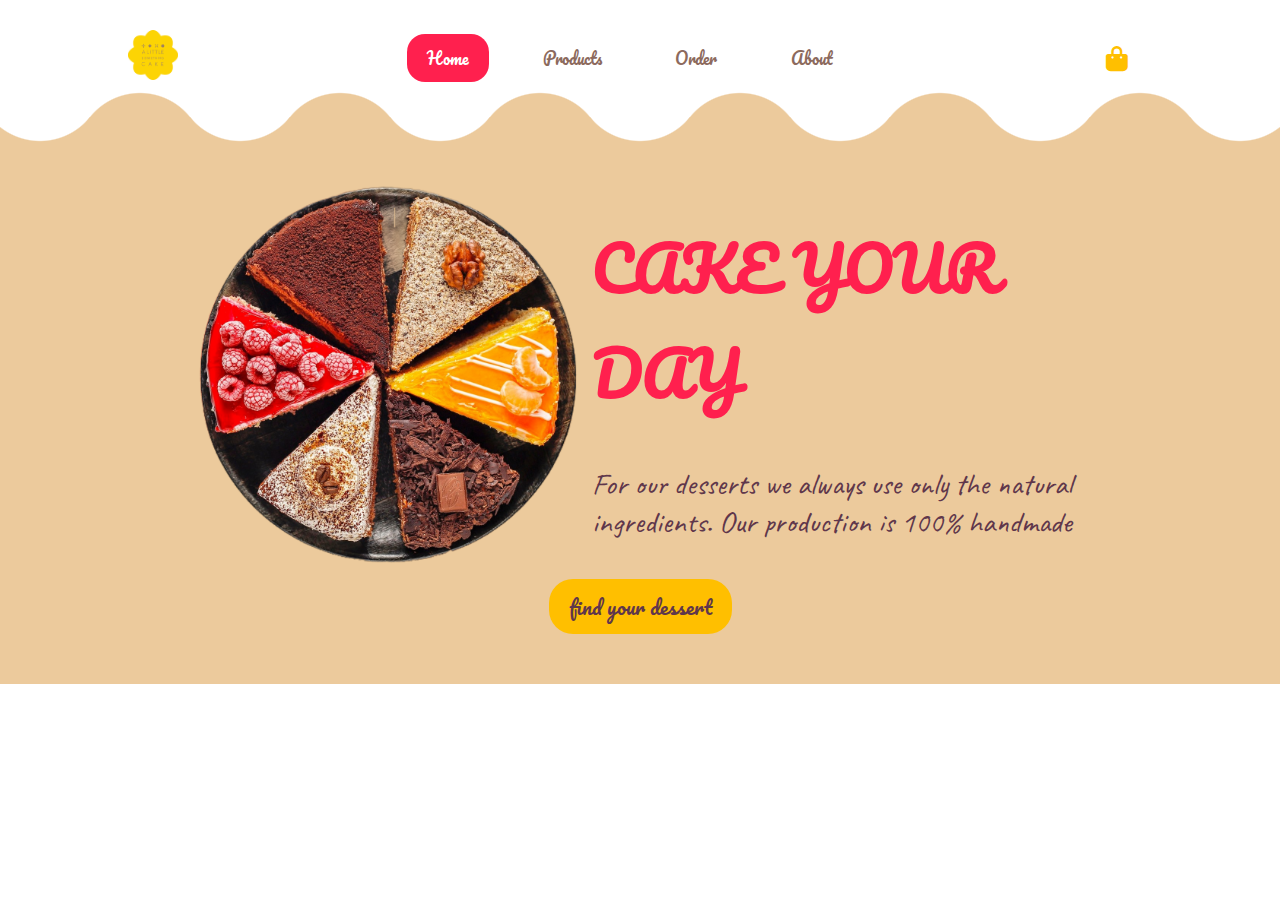
<file: index.html>
<!DOCTYPE html>
<html lang="en">

<head>
    <meta charset="UTF-8">
    <meta name="viewport" content="width=device-width, initial-scale=1.0">
    <link rel="stylesheet" href="css/style.css">
    <link rel="stylesheet" href="css/index.css">
    <!-- google fonts  -->
    <link rel="preconnect" href="https://fonts.googleapis.com">
    <link rel="preconnect" href="https://fonts.gstatic.com" crossorigin>
    <link href="https://fonts.googleapis.com/css2?family=Pacifico&display=swap" rel="stylesheet">
    <link href="https://fonts.googleapis.com/css2?family=Caveat:wght@400..700&display=swap" rel="stylesheet">
    <!-- font awesome  -->
    <link rel="stylesheet" href="https://cdnjs.cloudflare.com/ajax/libs/font-awesome/6.0.0-beta3/css/all.min.css">
    <title>Sweet delights</title>
</head>

<body>
    <!-- start header  -->
    <header class="">
        <i class="fa-solid fa-bars bars"></i>
        <div class="logo">
            <img src="images/logo.png" alt="">
        </div>
        <div class="links">
            <a href="" class="active">home</a>
            <a href="products.html">products</a>
            <a href="order.html">order</a>
            <a href="about.html">about</a>
        </div>
        <div class="icons">
            <i class="fa-solid fa-bag-shopping bag"></i>
        </div>
    </header>
    <!-- end header  -->

<!-- wavey section  -->
<div class="wave"> </div>

    <div class="container">
        <!-- start hero section  -->
        <section class="hero-section ">
            <div class="left-section">
                <img src="images/index/assortment-pieces-cake (1).png" alt="">
            </div>
            <div class="right-section">
                <h1>cake your day</h1>
                <p>For our desserts we always use only the natural ingredients. Our production is 100% handmade </p>
            </div>
        </section>
        <!-- end hero section  -->

        <a class="btn" href="products.html">find your dessert</a>

    </div>

</body>

</html>
</file>
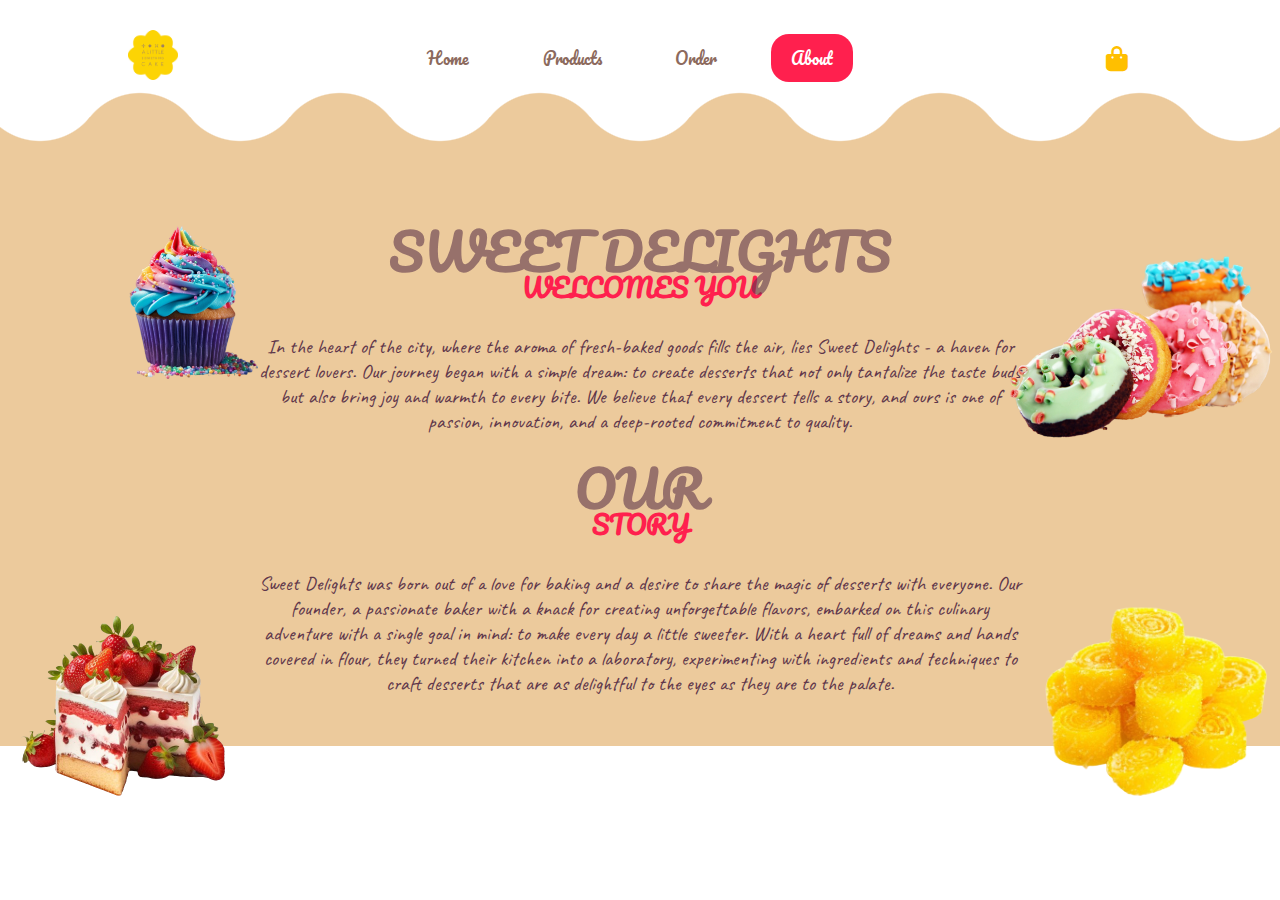
<file: about.html>
<!DOCTYPE html>
<html lang="en">
<meta charset="UTF-8">
<meta name="viewport" content="width=device-width, initial-scale=1.0">
<link rel="stylesheet" href="css/style.css">
<link rel="stylesheet" href="css/about.css">
<!-- google fonts  -->
<link rel="preconnect" href="https://fonts.googleapis.com">
<link rel="preconnect" href="https://fonts.gstatic.com" crossorigin>
<link href="https://fonts.googleapis.com/css2?family=Pacifico&display=swap" rel="stylesheet">
<link href="https://fonts.googleapis.com/css2?family=Caveat:wght@400..700&display=swap" rel="stylesheet">
<!-- font awesome  -->
<link rel="stylesheet" href="https://cdnjs.cloudflare.com/ajax/libs/font-awesome/6.0.0-beta3/css/all.min.css">
<title>Sweet delights | about </title>

<body>

    <!-- start header  -->
    <header class="">
        <i class="fa-solid fa-bars bars"></i>
        <div class="logo">
            <img src="images/logo.png" alt="">
        </div>
        <div class="links">
            <a href="index.html">home</a>
            <a href="products.html">products</a>
            <a href="order.html">order</a>
            <a href="about.html" class="active">about</a>
        </div>
        <div class="icons">
            <i class="fa-solid fa-bag-shopping bag"></i>
        </div>
    </header>
    <!-- end header  -->

    <!-- wavey section  -->
    <div class="wave"> </div>

    <div class="hero-section">
        <div class="container">

            <img class="cake" src="images/about/straw-cake-removebg-preview.png" alt="">
            <img class="jelly" src="images/about/yellow-jelly-removebg-preview.png" alt="">
            <img class="dough" src="images/about/colorful-tasty-donuts.png" alt="">
            <img class="cup" src="images/about/cupcakes-with-colorful-icing (1).png" alt="">

            <div class="title">
                <h1>Sweet delights</h1>
                <h3>Welcomes you</h3>
            </div>

            <p>In the heart of the city, where the aroma of fresh-baked goods fills the air, lies Sweet Delights - a
                haven
                for dessert lovers. Our journey began with a simple dream: to create desserts that not only tantalize
                the
                taste buds but also bring joy and warmth to every bite. We believe that every dessert tells a story, and
                ours is one of passion, innovation, and a deep-rooted commitment to quality.</p>

            <div class="title">
                <h1>Our</h1>
                <h3>Story</h3>
            </div>

            <p>
                Sweet Delights was born out of a love for baking and a desire to share the magic of desserts with
                everyone.
                Our founder, a passionate baker with a knack for creating unforgettable flavors, embarked on this
                culinary
                adventure with a single goal in mind: to make every day a little sweeter. With a heart full of dreams
                and
                hands covered in flour, they turned their kitchen into a laboratory, experimenting with ingredients and
                techniques to craft desserts that are as delightful to the eyes as they are to the palate.
            </p>
        </div>
    </div>

</body>

</html>
</file>
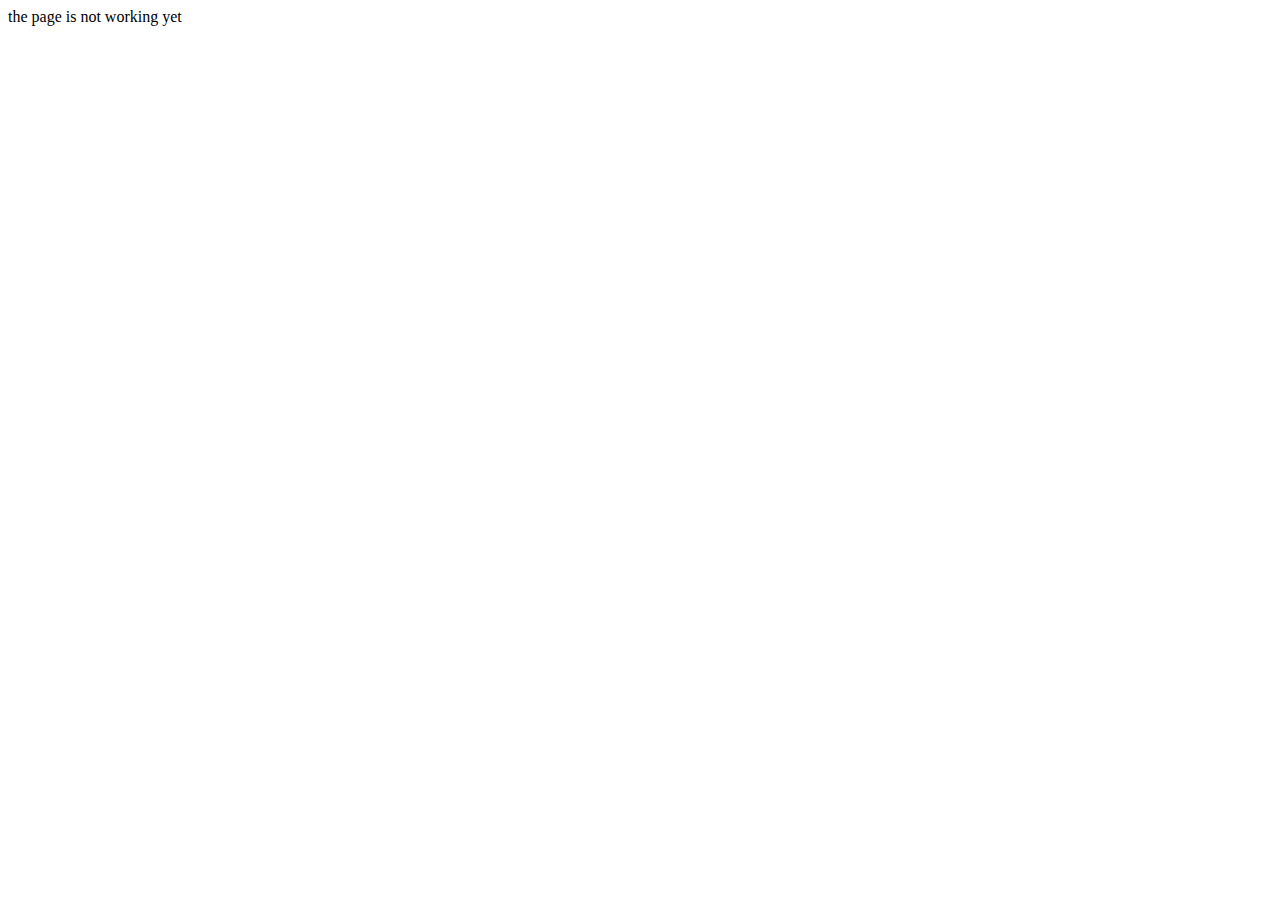
<file: order.html>
<!DOCTYPE html>
<html lang="en">
<head>
    <meta charset="UTF-8">
    <meta name="viewport" content="width=device-width, initial-scale=1.0">
    <title>Sweet delights | order</title>
</head>
<body>
    the page is not working yet
</body>
</html>
</file>
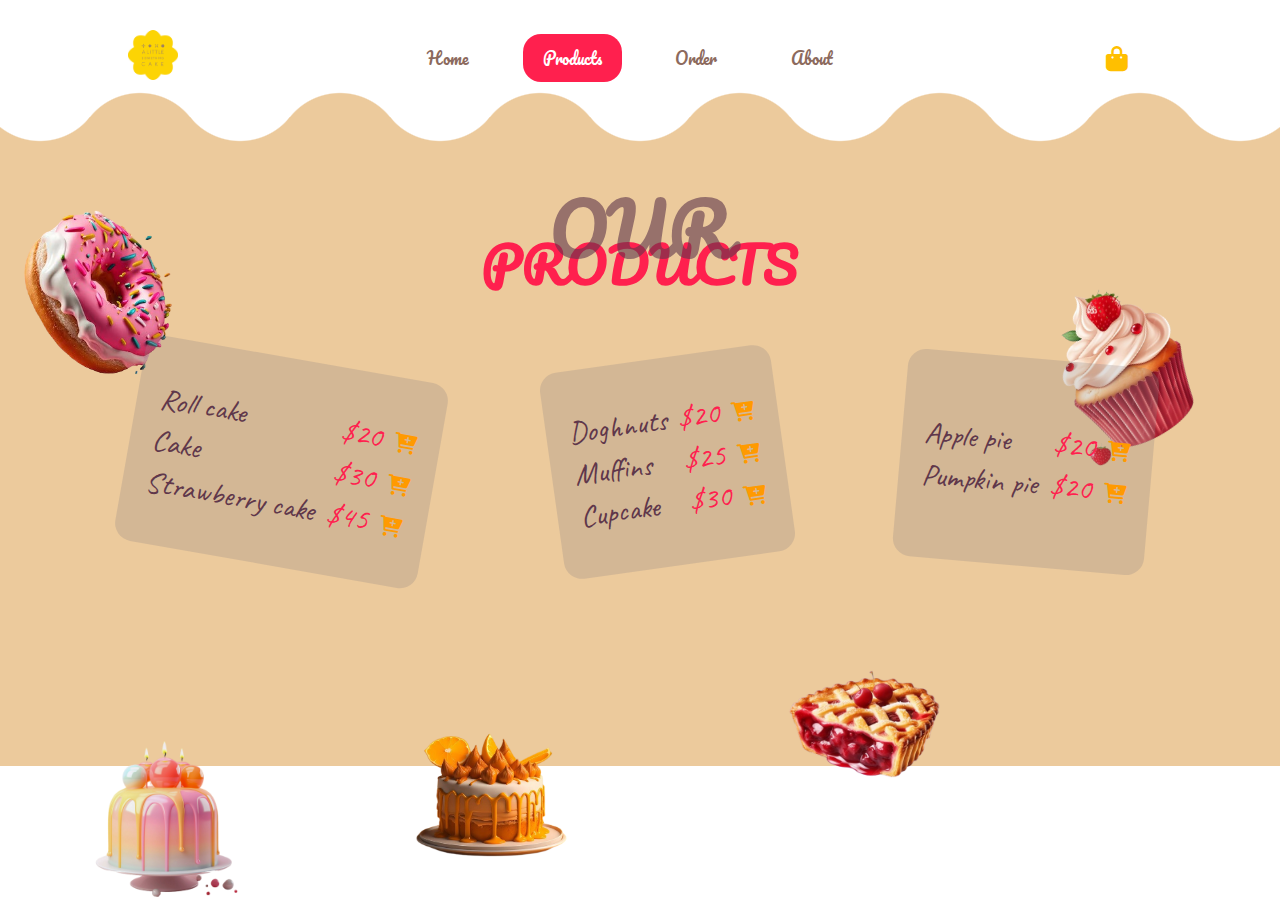
<file: products.html>
<!DOCTYPE html>
<html lang="en">

<head>
    <meta charset="UTF-8">
    <meta name="viewport" content="width=device-width, initial-scale=1.0">
    <link rel="stylesheet" href="css/style.css">
    <link rel="stylesheet" href="css/products.css">
    <!-- google fonts  -->
    <link rel="preconnect" href="https://fonts.googleapis.com">
    <link rel="preconnect" href="https://fonts.gstatic.com" crossorigin>
    <link href="https://fonts.googleapis.com/css2?family=Pacifico&display=swap" rel="stylesheet">
    <link href="https://fonts.googleapis.com/css2?family=Caveat:wght@400..700&display=swap" rel="stylesheet">
    <!-- font awesome  -->
    <link rel="stylesheet" href="https://cdnjs.cloudflare.com/ajax/libs/font-awesome/6.0.0-beta3/css/all.min.css">
    <title>Sweet delights</title>
</head>

<body>
    <!-- start header  -->
    <header class="">
        <i class="fa-solid fa-bars bars"></i>
        <div class="logo">
            <img src="images/logo.png" alt="">
        </div>
        <div class="links">
            <a href="index.html">home</a>
            <a href="products.html" class="active">products</a>
            <a href="order.html">order</a>
            <a href="about.html">about</a>
        </div>
        <div class="icons">
            <i class="fa-solid fa-bag-shopping bag"></i>
        </div>
    </header>
    <!-- end header  -->

    <!-- wavey section  -->
    <div class="wave"> </div>


    <div class="hero-section ">

        <div class="title">
            <h1>our</h1>
            <h3>products</h3>
        </div>

        <div class="main">
            <img class="org" src="images/products/cake-with-orange-icing-oranges-top-it_667920-197-removebg-preview.png" alt="">
            <img class="dough" src="images/products/doughnut-removebg-preview-2.png" alt="">
            <img class="apple" src="images/products/pie-isolated-high-resolution-psd-file_885258-1157-removebg-preview.png" alt="">
            <img class="muff" src="images/products/3d-cake-with-lit-candles-top.png" alt="">
            <img class="cup" src="images/products/fresh-ice-cream_1000715-176-removebg-preview.png" alt="">

            <div class="left back">
                <table>
                    <tr>
                        <td>Roll cake</td>
                        <td></td>
                        <td></td>
                        <td class="price">$20</td>
                        <td></td>
                        <td></td>
                        <td><i class="plus fa-solid fa-cart-plus"></i></td>

                    </tr>

                    <tr>
                        <td>Cake</td>
                        <td></td>
                        <td></td>
                        <td class="price">$30</td>
                        <td></td>
                        <td></td>
                        <td><i class="plus fa-solid fa-cart-plus"></i></td>
                    </tr>

                    <tr>
                        <td>Strawberry cake</td>
                        <td></td>
                        <td></td>
                        <td class="price">$45</td>
                        <td></td>
                        <td></td>
                        <td><i class="plus fa-solid fa-cart-plus"></i></td>
                    </tr>
                </table>
            </div>

            <div class="middle back">
                <table>
                    <tr>
                        <td>Doghnuts</td>
                        <td></td>
                        <td></td>
                        <td class="price">$20</td>
                        <td></td>
                        <td></td>
                        <td><i class="plus fa-solid fa-cart-plus"></i></td>

                    </tr>

                    <tr>
                        <td>Muffins </td>
                        <td></td>
                        <td></td>
                        <td class="price">$25</td>
                        <td></td>
                        <td></td>
                        <td><i class="plus fa-solid fa-cart-plus"></i></td>
                    </tr>

                    <tr>
                        <td>Cupcake </td>
                        <td></td>
                        <td></td>
                        <td class="price">$30</td>
                        <td></td>
                        <td></td>
                        <td><i class="plus fa-solid fa-cart-plus"></i></td>
                    </tr>
                </table>
            </div>

            <div class="right back">

                <table>
                    <tr>
                        <td>Apple pie</td>
                        <td></td>
                        <td></td>
                        <td class="price">$20</td>
                        <td></td>
                        <td></td>
                        <td><i class="plus fa-solid fa-cart-plus"></i></td>

                    </tr>
                    <tr>
                        <td>Pumpkin pie</td>
                        <td></td>
                        <td></td>
                        <td class="price">$20</td>
                        <td></td>
                        <td></td>
                        <td><i class="plus fa-solid fa-cart-plus"></i></td>
                    </tr>
                </table>
            </div>
        </div>

    </div>


    <!-- <div class="mobile-view">
        <img class="dough" src="images/doughnut-removebg-preview-2.png" alt="">
        <img class="cup" src="images/cupcake-removebg-preview (1).png" alt="">
        <img class="org" src="images/orange-cake-removebg-preview.png" alt="">

        <table>
            <tr>
                <td>Roll cake</td>
                <td></td>
                <td></td>
                <td class="price">$20</td>
                <td></td>
                <td></td>
                <td><i class="plus fa-solid fa-cart-plus"></i></td>

            </tr>

            <tr>
                <td>Cake</td>
                <td></td>
                <td></td>
                <td class="price">$30</td>
                <td></td>
                <td></td>
                <td><i class="plus fa-solid fa-cart-plus"></i></td>
            </tr>

            <tr>
                <td>Strawberry cake</td>
                <td></td>
                <td></td>
                <td class="price">$45</td>
                <td></td>
                <td></td>
                <td><i class="plus fa-solid fa-cart-plus"></i></td>
            </tr>

            <tr>
                <td>Doghnuts</td>
                <td></td>
                <td></td>
                <td class="price">$20</td>
                <td></td>
                <td></td>
                <td><i class="plus fa-solid fa-cart-plus"></i></td>

            </tr>

            <tr>
                <td>Muffins </td>
                <td></td>
                <td></td>
                <td class="price">$25</td>
                <td></td>
                <td></td>
                <td><i class="plus fa-solid fa-cart-plus"></i></td>
            </tr>

            <tr>
                <td>Cupcake </td>
                <td></td>
                <td></td>
                <td class="price">$30</td>
                <td></td>
                <td></td>
                <td><i class="plus fa-solid fa-cart-plus"></i></td>
            </tr>

            <tr>
                <td>Apple pie</td>
                <td></td>
                <td></td>
                <td class="price">$20</td>
                <td></td>
                <td></td>
                <td><i class="plus fa-solid fa-cart-plus"></i></td>

            </tr>
            <tr>
                <td>Pumpkin pie</td>
                <td></td>
                <td></td>
                <td class="price">$20</td>
                <td></td>
                <td></td>
                <td><i class="plus fa-solid fa-cart-plus"></i></td>
            </tr>
        </table>
    </div> -->

</body>

</html>
</file>
<file: css/style.css>
:root {
    --color-one: #FFBF00;
    --color-two: #ECCA9C;
    --color-three: #8C6A5D;
    --color-four: #FF204E;
    --color-five: #5F374B;
}

body {
    margin: 0;
    font-family: "Pacifico", cursive;
    font-weight: 400;
    font-style: normal;
}

/* wave styling  */
.wave {
    --size: 50px;
    --R: calc(var(--size)*1.28);

    -webkit-mask:
        radial-gradient(var(--R) at 50% calc(1.8*var(--size)), #000 99%, #0000 101%) calc(50% - 2*var(--size)) 0/calc(4*var(--size)) 100%,
        radial-gradient(var(--R) at 50% calc(-.8*var(--size)), #0000 99%, #000 101%) 50% var(--size)/calc(4*var(--size)) 100% repeat-x;
    background: var(--color-two);
    height: 100px;
    /* margin-top: px; */

}

/* ############# */


/* start header section  */
header {
    width: 80%;
    padding-top: 20px;
    display: flex;
    justify-content: space-between;
    align-items: center;
    margin: 10px auto -20px auto;
}

header .bars {
    display: none;
    color: #8C6A5D;
    font-size: 25px;
    cursor: pointer;
}

header .logo img {
    width: 50px;
}

header .links {
    width: 50%;
    display: flex;
    justify-content: space-evenly;
}

header .links a {
    text-decoration: none;
    text-transform: capitalize;
    color: #8C6A5D;
    padding: 10px 20px;
}

.active {
    background-color: var(--color-four);
    color: white !important;
    border-radius: 18px;
}


header .links a:hover {
    background-color: #FF204E;
    color: white;
    border-radius: 18px;
}

header .icons {
    width: 50px;
    display: flex;
    justify-content: space-evenly;
    align-items: center;
    width: 70px;
}

header .icons .bag {
    color: #FFBF00;
    font-size: 25px;
    cursor: pointer;
}


@media (max-width: 768px) {
    header .links {
        display: none;
    }

    header .bars {
        display: block;
    }

    header .icons .bag {
        color: #8C6A5D;
    }
}

/* end header section  */
</file>
<file: css/index.css>
.container {
    height: fit-content;
    background-color: var(--color-two);
    padding-bottom: 50px;
}


/* start hero section  */

.hero-section {
    width: 70%;
    margin: auto;
    display: flex;
    justify-content: space-between;
    align-items: center;
}

/* start left section  */
.hero-section .left-section img {
    width: 400px;
    animation-name: spin;
    animation-duration: 100s;
    animation-timing-function: linear;
    animation-iteration-count: infinite;
}

/* spinning image  */
@keyframes spin {
    0% {
        transform: rotate(0deg);
    }

    100% {
        transform: rotate(360deg);
    }
}

.hero-section .left-section img:hover {
    animation-name: none;
}

/* start right section  */
.hero-section .right-section h1 {
    font-size: 60px;
    text-transform: uppercase;
    color: #FF204E;
}

.hero-section .right-section p {
    font-size: 30px;
    font-family: "Caveat", cursive;
    color: var(--color-five);
}

/* end hero section  */



.btn {
    display: block;
    cursor: pointer;
    font-size: 20px;
    color: #5F374B;
    border: none;
    background-color: #FFBF00;
    border-radius: 24px;
    padding: 10px 20px;
    font-family: "Pacifico";
    text-decoration: none;
    margin: auto;
    width: fit-content;
}

.btn:hover {
    background-color: #FF204E;
    color: white;
}
</file>
<file: css/about.css>
:root {
    --color-one: #FFBF00;
    --color-two: #ECCA9C;
    --color-three: #8C6A5D;
    --color-four: #FF204E;
    --color-five: #5F374B;
}


/* hero section  */
.hero-section {
    text-align: center;
    background-color: var(--color-two);
    padding-top: 30px;
    padding-bottom: 50px;
}

.container {
    width: 60%;
    margin: auto;

}

.hero-section h1 {
    font-size: 50px;
    opacity: 0.6;
    margin-bottom: -45px;
    margin-top: 10px;
    padding: 0;
    color: var(--color-five);
    text-align: center;
    text-transform: uppercase;
}

.hero-section h3 {
    font-size: 25px;
    color: var(--color-four);
    margin-top: 15px;
    padding: 0;
    text-transform: uppercase;
    text-align: center;
}

p {
    font-family: "Caveat", cursive;
    color: #5F374B;
    font-size: 20px;
    margin: 0px;
}


.container img {
    position: absolute;
}

.cake {
    width: 250px;
    top: 64%;
    left: 0%;
}

.jelly {
    width: 250px;
    right: 0%;
    top: 65%;
}

.dough {
    width: 285px;
    right: 0%;
    top: 27%;
}

.cup {
    width: 130px;
    left: 10%;
    top: 25%;
}
</file>
<file: css/products.css>
:root {
    --color-one: #FFBF00;
    --color-two: #ECCA9C;
    --color-three: #8C6A5D;
    --color-four: #FF204E;
    --color-five: #5F374B;
}


.hero-section {
    background-color: var(--color-two);

}

.hero-section h1 {
    font-size: 70px;
    text-transform: uppercase;
    opacity: 0.6;
    padding: 0;
    color: var(--color-five);
    text-align: center;
    margin: 0;
}

.hero-section h3 {
    font-size: 50px;
    color: var(--color-four);
    margin-top: -70px;
    padding: 0;
    text-transform: uppercase;
    text-align: center;
}

/* start main  */
.main {
    display: flex;
    flex-wrap: wrap;
    justify-content: space-between;
    width: 80%;
    margin: auto;
    padding-bottom: 200px;
}

.main .back {
    background-color: #8f848445;
    display: flex;
    align-items: center;
    border-radius: 18px;
    padding: 40PX 20px;
    /* transform: rotate(10deg); */
}

/* start table  */
table {
    font-family: "Caveat";
    font-size: 30px;
    color: var(--color-five);
}

table .plus {
    font-size: 20px;
    color: #FF9A00;
}

table .plus:hover {
    color: var(--color-five);
    cursor: pointer;
}

table .price {
    color: var(--color-four);
}

/* start imgs  */
.main img {
    width: 150px;
    position: absolute;
}

.main .left {
    transform: rotate(10deg);
}

.main .middle {
    transform: rotate(-8deg);
}

.main .right {
    transform: rotate(5deg);
}


.main .org {
    left: 30%;
    width: 200px;
    top: 80%;
}

.main .dough {
    transform: translate(-70%, -90%);
}

.main .apple {
    top: 70%;
    left: 60%;
    width: 200px;
}


.main .muff {
    top: 80%;
    left: 5%;
    width: 200px;

}

.main .cup {
    top: 30%;
    left: 80%;
    width: 200px;
    transform: rotate(-30deg);
}
</file>
